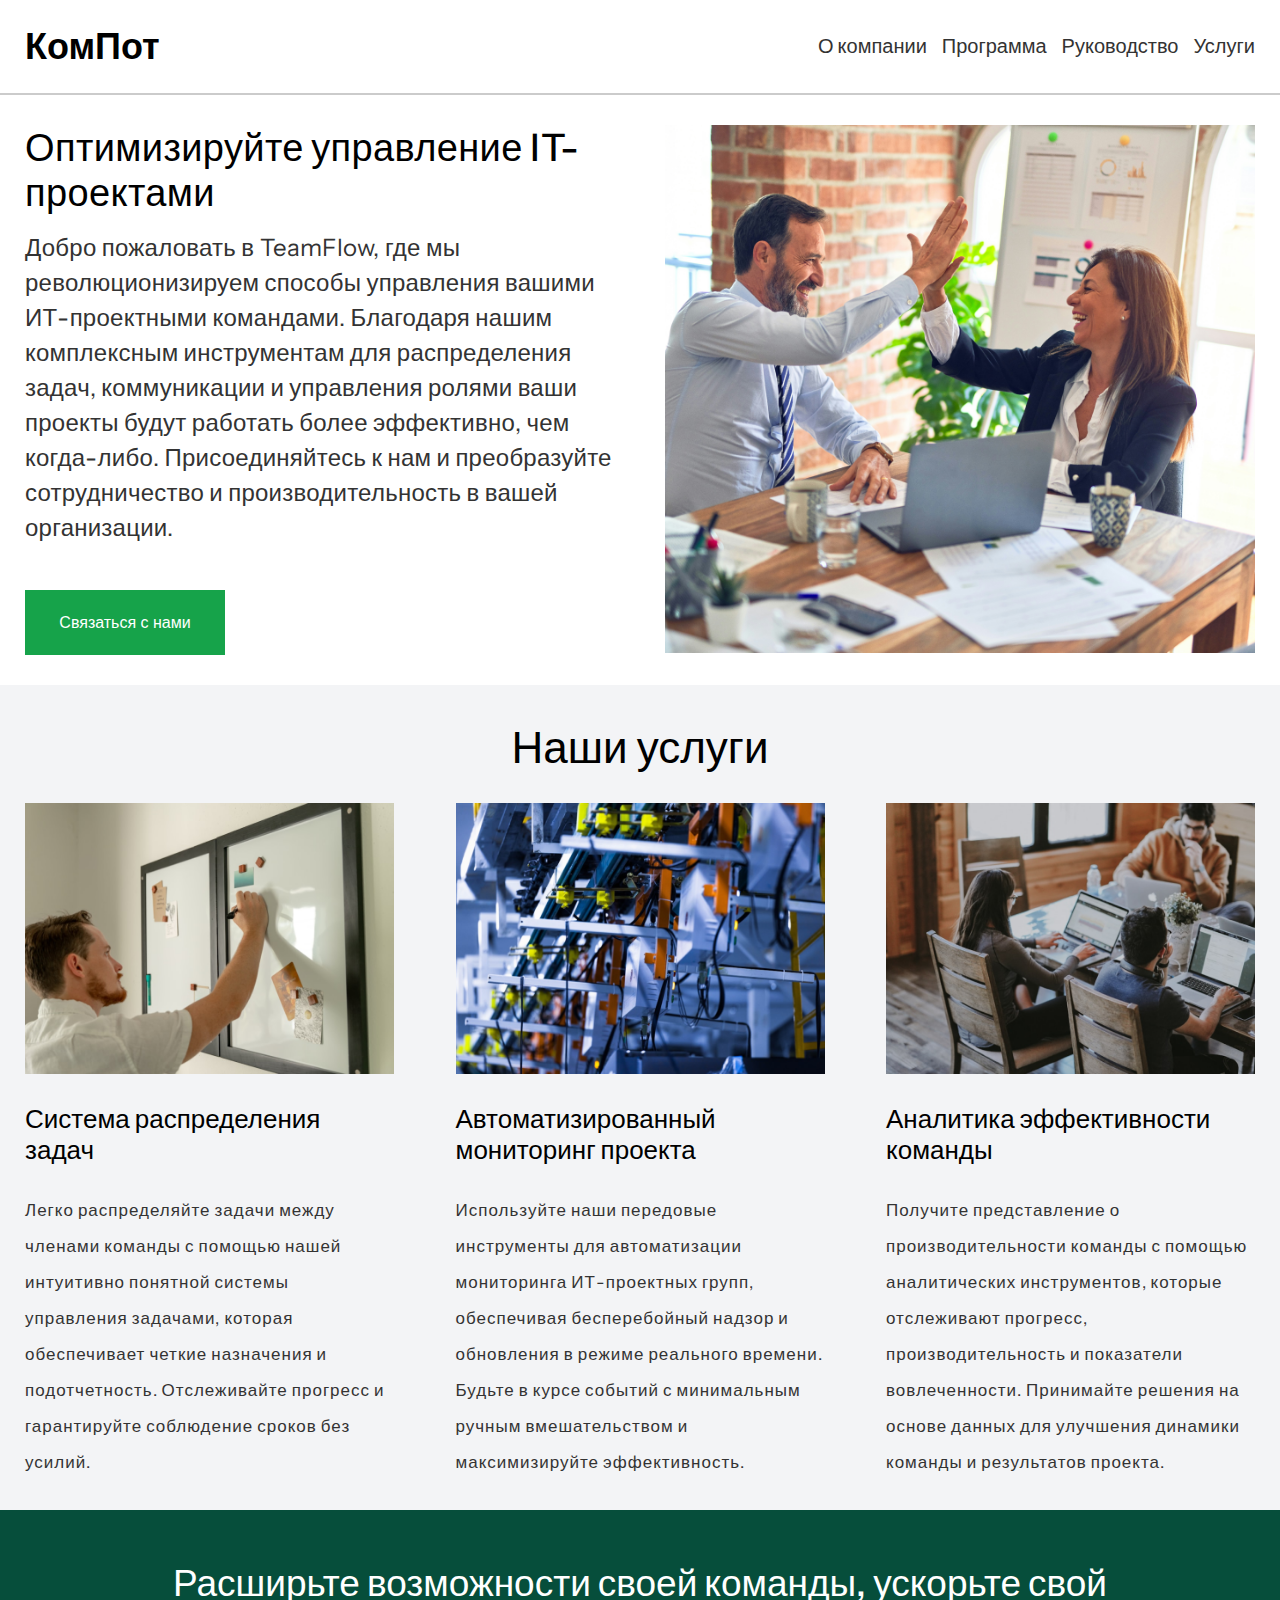
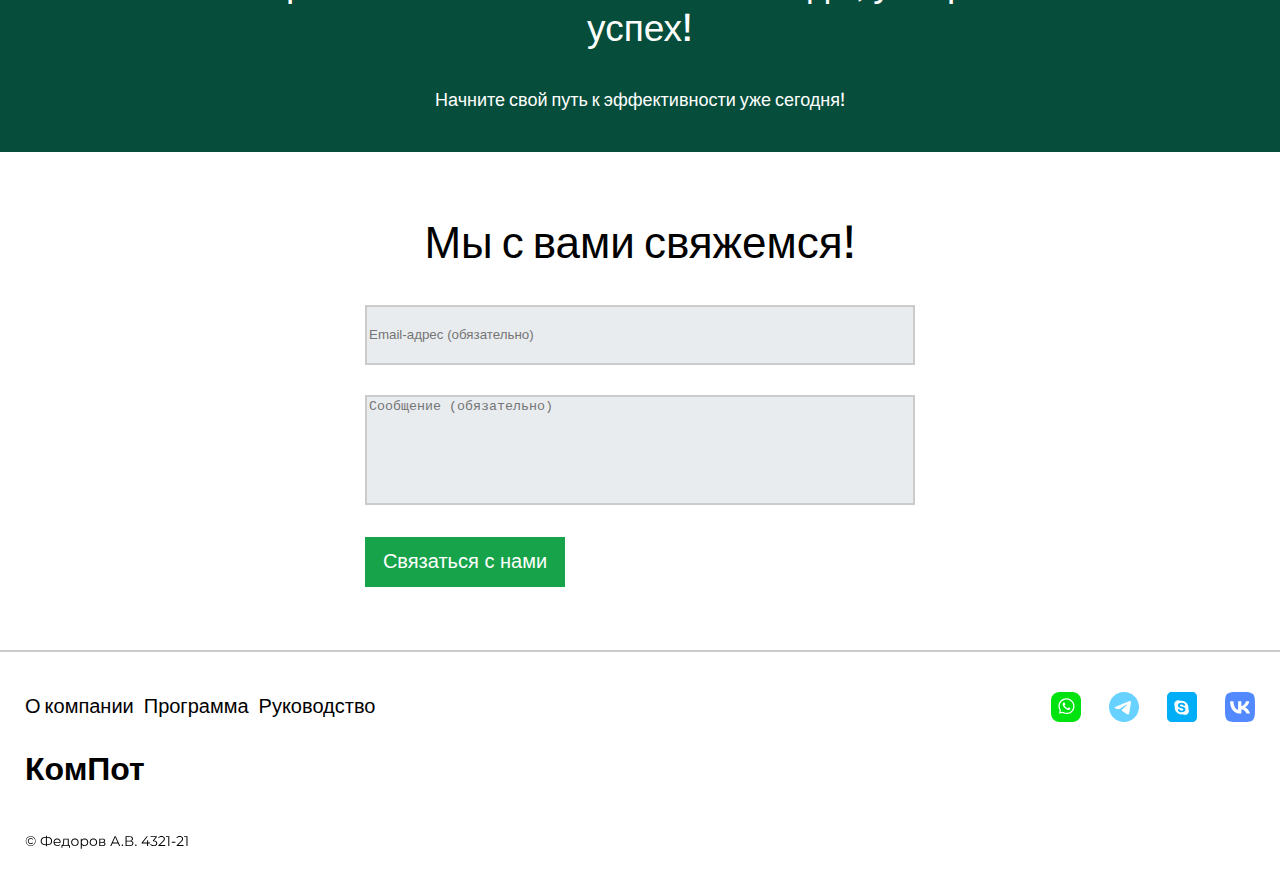
<file: index.html>
<!DOCTYPE html>
<html lang="en">
<head>
    <meta charset="UTF-8">
    <title>Title</title>
    <link rel="stylesheet" href="styles/reset.css">
    <link href="https://fonts.googleapis.com/css2?family=Instrument+Sans:wght@400;700&display=swap" rel="stylesheet">
    <link rel="stylesheet" href="styles/style.css">
    <meta name="viewport" content="width=device-width, initial-scale=1">

</head>
<body>
    <header>
        <div class="headerContainer">
            <div class="headerLogo">
                <a href="index.html" style="color: black; text-decoration: none">КомПот</a>
            </div>
            <nav class="navD">
                <div><a href="aboutUs.html">О компании</a></div>
                <div><a href="program.html">Программа</a></div>
                <div><a href="manual.html">Руководство</a></div>
                <div><a href="#services">Услуги</a></div>
            </nav>
            <img class="headerMenu" style="width: 25px" src="./image/menu.svg" alt='menu'>
            <div class="mobileNav">
                <nav>
                    <div><a href="aboutUs.html">О компании</a></div>
                    <div><a href="program.html">Программа</a></div>
                    <div><a href="manual.html">Руководство</a></div>
                    <div><a href="#services">Услуги</a></div>
                </nav>
            </div>
        </div>
    </header>
    <main>
        <div class="aboutUsContainer">
            <div class="aboutUs">
                <div class="aboutUsLeft">
                    <div class="aboutUsLeftTitle">
                        Оптимизируйте управление IT-проектами
                    </div>
                    <div class="aboutUsLeftDescription">
                        Добро пожаловать в TeamFlow, где мы революционизируем способы управления вашими ИТ-проектными командами. Благодаря нашим комплексным инструментам для распределения задач, коммуникации и управления ролями ваши проекты будут работать более эффективно, чем когда-либо. Присоединяйтесь к нам и преобразуйте сотрудничество и производительность в вашей организации.
                    </div>
                    <button class="aboutUsLeftBtn">
                        Связаться с нами
                    </button>
                </div>
                <div class="aboutUsRight">
                    <img src="image/image1.png" alt="none">
                </div>
            </div>
        </div>
        <div id="services" class="servicesContainer">
            <div class="services">
                <div class="servicesTitle">Наши услуги</div>
                <div class="servicesCards">
                    <div class="servicesCard">
                        <img src="image/image2.png" alt="">
                        <div class="servicesCardTitle">
                            Система распределения задач
                        </div>
                        <div class="servicesCardDescription">
                            Легко распределяйте задачи между членами команды с помощью нашей интуитивно понятной системы управления задачами, которая обеспечивает четкие назначения и подотчетность. Отслеживайте прогресс и гарантируйте соблюдение сроков без усилий.
                        </div>
                    </div>
                    <div class="servicesCard">
                        <img src="image/image3.png" alt="">
                        <div class="servicesCardTitle">
                            Автоматизированный мониторинг проекта
                        </div>
                        <div class="servicesCardDescription">
                            Используйте наши передовые инструменты для автоматизации мониторинга ИТ-проектных групп, обеспечивая бесперебойный надзор и обновления в режиме реального времени. Будьте в курсе событий с минимальным ручным вмешательством и максимизируйте эффективность.
                        </div>
                    </div>
                    <div class="servicesCard2">
                        <img src="image/image4.png" alt="">
                        <div class="servicesCardTitle">
                            Аналитика эффективности команды
                        </div>
                        <div class="servicesCardDescription">
                            Получите представление о производительности команды с помощью аналитических инструментов, которые отслеживают прогресс, производительность и показатели вовлеченности. Принимайте решения на основе данных для улучшения динамики команды и результатов проекта.
                        </div>
                    </div>
                </div>
            </div>
        </div>
        <div class="success">
            <div class="successTitle">
                Расширьте возможности своей команды, ускорьте свой успех!
            </div>
            <div class="successDescription">
                Начните свой путь к эффективности уже сегодня!
            </div>
        </div>
        <div class="contactContainer">
            <div class="contact">
                <div class="contactTitle">
                    Мы с вами свяжемся!
                </div>
                <input placeholder="Email-адрес (обязательно)"/>
                <textarea placeholder="Сообщение (обязательно)"></textarea>
                <button>Связаться с нами</button>
            </div>
        </div>
    </main>
    <footer>
        <div class="navAndIcons">
            <nav>
                <div><a href="aboutUs.html">О компании</a></div>
                <div><a href="program.html">Программа</a></div>
                <div><a href="manual.html">Руководство</a></div>
            </nav>
            <div class="icons">
                <img src="image/wt.svg" alt="">
                <img src="image/tg.svg" alt="">
                <img src="image/sk.svg" alt="">
                <img src="image/vk.svg" alt="">
            </div>
        </div>
        <div class="logoAndCopy">
            <div class="footerLogo">
                КомПот
            </div>
            <div class="copyright">
                <img src="image/copyright.svg" alt="">
            </div>
        </div>
    </footer>
    <script src="./script.js"></script>
</body>
</html>
</file>
<file: styles/style.css>
*{
    box-sizing: border-box;
}

body{
    width: 100%;
    background-color: lightgray;
    font-family: "Instrument Sans", sans-serif;
}
main{
    width: 1440px;
    margin: auto;
}
/*HEADER*/
header{
    display: flex;
    align-items: center;
    width: 1440px;
    margin: auto;
    background-color: white;
    height: 95px;
    border-bottom: 2px solid rgba(203, 203, 203, 1)
}

.headerMenu{
    display: none;
}

.headerContainer{
    width: 100%;
    display: flex;
    justify-content: space-between;
    align-items: center;
    margin-left: 25px;
    margin-right: 25px;
}

.headerLogo{
    font-size: 36px;
    font-weight: 600;
    line-height: 43.92px;
}

.headerContainer nav{
    display: flex;
    gap: 15px;
}

.headerContainer nav div a{
    text-decoration: none;
    color: #333333;
    font-size: 20px;
    font-weight: 400;
    text-align: left;
}

/*AboutUs*/

.aboutUsContainer{
    display: flex;
    justify-content: center;
    width: 100%;
    padding: 0 25px;
    height: 730px;
    background-color: white;
}

.aboutUs{
    background-color: white;
    margin-top: 70px;
    height: 600px;
    width: 100%;
    display: flex;
}
/*LEFT*/
.aboutUsLeft{
    position: relative;
    width: 50%;
    height: 100%;
    background-color: white;
}

.aboutUsLeftTitle{
    font-size: 44px;
    font-weight: 500;
    line-height: 53.68px;
    letter-spacing: 0.01em;
    margin-bottom: 40px;
}

.aboutUsLeftDescription{
    font-size: 24px;
    font-weight: 400;
    line-height: 44px;
    letter-spacing: 0.01em;
    text-align: left;
    color: #333333;
}

.aboutUsLeftBtn{
    color: white;
    background-color: #333333;
    height: 65px;
    width: 225px;
    font-size: 23px;
    font-weight: 500;
    background-color: rgba(22, 163, 74, 1);
    border: none;
    position: absolute;
    bottom: 0;
}



/*RIGHT*/
.aboutUsRight{
    width: 50%;
    height: 100%;
    background-color: white;
    padding-left: 25px;
}


/*SERVICES*/

.servicesContainer{
    width: 100%;
    padding: 0 35px;
    height: 950px;
    background-color: rgba(243, 244, 246, 1);
}

.services{
    display: flex;
    flex-direction: column;
    align-items: center;
}

.servicesCards{
    display: flex;
    gap: 40px;
    justify-content: space-between;
}

.servicesCardTitle{
    margin-top: 28px;
    margin-bottom: 25px;
    font-size: 26px;
    font-weight: 500;
    line-height: 31.72px;
}

.servicesCardDescription{
    color:rgba(51, 51, 51, 1);
    font-size: 17px;
    font-weight: 400;
    line-height: 36px;
    text-align: left;
    letter-spacing: 1px;
}

.servicesTitle{
    margin-top: 78px;
    font-size: 44px;
    font-weight: 500;
    text-align: left;
    margin-bottom: 34px;
}

/*success*/

.success{
    display: flex;
    flex-direction: column;
    align-items: center;
    background-color: rgba(6, 78, 59, 1);
    color: white;
    width: 100%;
    height: 250px;
}

.successTitle{
    margin-top: 50px;
    margin-bottom: 40px;
    width: 1025px;
    font-size: 37px;
    font-weight: 500;
    line-height: 45.14px;
    text-align: center;
}

.successDescription{
    font-size: 18px;
    font-weight: 500;
    line-height: 21.96px;
    text-align: center;
}

/*КОНТАКТ*/

.contactContainer{
    background-color: white;
    border-bottom: 2px solid rgba(203, 203, 203, 1);
    width: 100%;
    height: 500px;
    display: flex;
    align-items: center;
    justify-content: center;
}

.contact{
    width: 550px;
}

.contactTitle{
    font-size: 44px;
    font-weight: 500;
    line-height: 53.68px;
    text-align: center;
    margin-bottom: 35px;
}

.contact textarea{
    border: 2px solid rgba(203, 203, 203, 1);
    background: rgba(233, 236, 239, 1);
    width: 550px;
    height: 110px;
    resize: none;
    margin-bottom: 30px;
}

.contact input{
    margin-bottom: 30px;
    border: 2px solid rgba(203, 203, 203, 1);
    background: rgba(233, 236, 239, 1);
    width: 550px;
    height: 60px;
}

.contact button{
    color: white;
    background-color: #333333;
    height: 50px;
    width: 200px;
    font-size: 20px;
    font-weight: 500;
    background-color: rgba(22, 163, 74, 1);
    border: none;
}

/*FOOTER*/

footer{
    background-color: white;
    width: 1440px;
    height: 258px;
    margin: auto;
    padding-top: 40px;
    padding-left: 25px;
    padding-right: 25px;
}

.navAndIcons{
    display: flex;
    justify-content: space-between;
}

.navAndIcons nav{
    padding-top: 5px;
    display: flex;
    gap: 10px;
    font-size: 16px;
    font-weight: 500;
    line-height: 19.5px;
    text-align: center;
}


.navAndIcons nav div a{
    color: black;
    text-decoration: none;
    font-size: 20px;
    font-weight: 400;
    text-align: left;
}

.icons{
    display: flex;
    gap: 28px;
}

.footerLogo{
    margin-bottom: 47px;
    margin-top: 27px;
    font-size: 32px;
    font-weight: 600;
    line-height: 39.01px;
}

.copyright{

}

.mobileNav{
    background-color: white;
    z-index: 1;
    position: fixed;
    top: 0;
    left: 0;
    width:  100vw;
    height: 100vh;
}

.mobileNav nav{
    display: flex;
    gap: 30px;
    flex-direction: column;
    width: 100%;
    align-items: center;
    margin-top: 100px;
}

.mobileNav nav div a{
    font-size: 40px;
    font-weight: 500;
}

.mobileNav{
    display: none;
}


@media screen and (max-width: 1439px) and (min-width: 1191px){
    main, header, footer{
        width: 100%;
    }
    /*AboutUs*/

    .aboutUsContainer{
        display: flex;
        justify-content: center;
        width: 100%;
        padding: 30px 25px;
        height: auto;
        background-color: white;
    }

    .aboutUs{
        background-color: white;
        margin-top: 0;
        height: auto;
        width: 100%;
        display: flex;
    }
    /*LEFT*/

    .aboutUsLeftTitle{
        font-size: 38px;
        font-weight: 500;
        line-height: 45px;
        letter-spacing: 0.01em;
        margin-bottom: 15px;
    }

    .aboutUsLeftDescription{
        font-size: 24px;
        font-weight: 400;
        line-height: 35px;

        letter-spacing: 0.01em;
        text-align: left;
        color: #333333;
        margin-bottom: 70px;
    }

    .aboutUsLeftBtn{
        color: white;
        background-color: #333333;
        height: 65px;
        width: 200px;
        font-size: 16px;
        font-weight: 500;
        background-color: rgba(22, 163, 74, 1);
        border: none;
        position: absolute;
        bottom: 0;
    }



    /*RIGHT*/

    .aboutUsRight img{
        width: 100%;
    }


    /*SERVICES*/

    .servicesContainer{
        height: auto;
        width: 100%;
        padding: 0 25px;
        background-color: rgba(243, 244, 246, 1);
    }

    .services{
        display: flex;
        height: auto;
        flex-direction: column;
        align-items: center;
        padding-bottom: 30px;
    }

    .servicesCards{
        display: flex;
        gap: 3%;
        justify-content: space-between;
    }

    .servicesCard, .servicesCard2{
        width: 30%;
    }

    .servicesCard img, .servicesCard2 img{
        width: 100%;
    }


    .servicesCardTitle{
        margin-top: 28px;
        margin-bottom: 25px;
        font-size: 26px;
        font-weight: 500;
        line-height: 31.72px;
    }

    .servicesCardDescription{
        color:rgba(51, 51, 51, 1);
        font-size: 17px;
        font-weight: 400;
        line-height: 36px;
        text-align: left;
        letter-spacing: 1px;
    }

    .servicesTitle{
        margin-top: 40px;
        font-size: 44px;
        font-weight: 500;
        text-align: left;
        margin-bottom: 34px;
    }

    /*success*/

    .success{
        display: flex;
        flex-direction: column;
        align-items: center;
        background-color: rgba(6, 78, 59, 1);
        color: white;
        width: 100%;
        height: auto;
        padding-bottom: 40px;
    }

    .successTitle{
        margin-top: 50px;
        margin-bottom: 40px;
        width: 80%;
        font-size: 37px;
        font-weight: 500;
        line-height: 45.14px;
        text-align: center;
    }

    .successDescription{
        font-size: 18px;
        font-weight: 500;
        line-height: 21.96px;
        text-align: center;
    }

    /*FOOTER*/

    footer{
        background-color: white;
        width: 100%;
        height: auto;
        margin: auto;
        padding-top: 40px;
        padding-left: 25px;
        padding-bottom: 40px;
        padding-right: 25px;
    }

}



@media screen and (max-width: 1190px) and (min-width: 1071px){
    main, header, footer{
        width: 100%;
    }
    /*AboutUs*/

    .aboutUsContainer{
        display: flex;
        justify-content: center;
        width: 100%;
        padding: 30px 25px;
        height: auto;
        background-color: white;
    }

    .aboutUs{
        background-color: white;
        margin-top: 0;
        height: auto;
        width: 100%;
        display: flex;
    }
    /*LEFT*/
    .aboutUsLeft{
        position: relative;
        width: 50%;
        height: 100%;
        background-color: white;
    }

    .aboutUsLeftTitle{
        font-size: 30px;
        font-weight: 500;
        line-height: 40px;
        letter-spacing: 0.01em;
        margin-bottom: 20px;
    }

    .aboutUsLeftDescription{
        font-size: 20px;
        font-weight: 400;
        line-height: 30px;

        letter-spacing: 0.01em;
        text-align: left;
        color: #333333;
        margin-bottom: 70px;
    }

    .aboutUsLeftBtn{
        color: white;
        background-color: #333333;
        height: 50px;
        width: 150px;
        font-size: 16px;
        font-weight: 500;
        background-color: rgba(22, 163, 74, 1);
        border: none;
        position: absolute;
        bottom: 0;
    }



    /*RIGHT*/
    .aboutUsRight{
        width: 50%;
        height: 100%;
        background-color: white;
        padding-left: 25px;
    }

    .aboutUsRight img{
        width: 100%;
    }

    /*SERVICES*/

    .servicesContainer{
        width: 100%;
        height: auto;
        padding: 0 25px;
        background-color: rgba(243, 244, 246, 1);
    }

    .services{
        height: auto;
        display: flex;
        flex-direction: column;
        align-items: center;
        padding-bottom: 30px;
    }

    .servicesCards{
        display: flex;
        gap: 3%;
        justify-content: space-between;
    }

    .servicesCard, .servicesCard2{
        width: 30%;
    }

    .servicesCard img, .servicesCard2 img{
        width: 100%;
    }


    .servicesCardTitle{
        margin-top: 25px;
        margin-bottom: 25px;
        font-size: 26px;
        font-weight: 500;
        line-height: 25px;
    }

    .servicesCardDescription{
        color:rgba(51, 51, 51, 1);
        font-size: 15px;
        font-weight: 400;
        line-height: 25px;
        text-align: left;
        letter-spacing: 1px;
    }

    .servicesTitle{
        margin-top: 40px;
        font-size: 44px;
        font-weight: 500;
        text-align: left;
        margin-bottom: 34px;
    }

    /*success*/

    .success{
        display: flex;
        flex-direction: column;
        align-items: center;
        background-color: rgba(6, 78, 59, 1);
        color: white;
        width: 100%;
        height: auto;
        padding-bottom: 40px;
    }

    .successTitle{
        margin-top: 50px;
        margin-bottom: 40px;
        width: 80%;
        font-size: 37px;
        font-weight: 500;
        line-height: 45.14px;
        text-align: center;
    }

    .successDescription{
        font-size: 18px;
        font-weight: 500;
        line-height: 21.96px;
        text-align: center;
    }

    /*FOOTER*/

    footer{
        background-color: white;
        width: 100%;
        height: auto;
        margin: auto;
        padding-top: 40px;
        padding-left: 25px;
        padding-right: 25px;
        padding-bottom: 40px;
    }

}


@media screen and (max-width: 1070px) and (min-width: 800px){
    main, header, footer{
        width: 100%;
    }
    /*AboutUs*/

    .aboutUsContainer{
        display: flex;
        justify-content: center;
        width: 100%;
        padding: 30px 25px;
        height: auto;
        background-color: white;
    }

    .aboutUs{
        background-color: white;
        margin-top: 0;
        height: auto;
        width: 100%;
        display: flex;
        flex-direction: column;
        align-items: center;
    }
    /*LEFT*/
    .aboutUsLeft{
        position: relative;
        width: 100%;

        height: auto;
        background-color: white;
    }

    .aboutUsLeftTitle{
        font-size: 30px;
        font-weight: 500;
        line-height: 40px;
        letter-spacing: 0.01em;
        margin-bottom: 20px;
    }

    .aboutUsLeftDescription{
        font-size: 20px;
        font-weight: 400;
        line-height: 30px;

        letter-spacing: 0.01em;
        text-align: left;
        color: #333333;
        margin-bottom: 70px;
    }

    .aboutUsLeftBtn{
        color: white;
        background-color: #333333;
        height: 50px;
        width: 150px;
        font-size: 16px;
        font-weight: 500;
        background-color: rgba(22, 163, 74, 1);
        border: none;
        position: absolute;
        bottom: 0;
    }



    /*RIGHT*/
    .aboutUsRight{
        display: none;
    }

    /*RIGHT*/
    .aboutUsRight{
        width: 50%;
        height: 100%;
        background-color: white;
        padding-left: 25px;
    }

    .aboutUsRight img{
        width: 100%;
    }

    /*SERVICES*/

    .servicesContainer{
        width: 100%;
        height: auto;
        padding: 0 25px;
        background-color: rgba(243, 244, 246, 1);
    }

    .services{
        height: auto;
        display: flex;
        flex-direction: column;
        align-items: center;
        padding-bottom: 30px;
    }

    .servicesCards{
        display: flex;
        flex-wrap: wrap;
        gap: 3%;
        justify-content: space-between;

    }

    .servicesCard{
        width: 47%;
    }

    .servicesCard img{
        width: 100%;
    }

    .servicesCard2 img{
        width: 100%;

    }


    .servicesCard2{
        width: 100%;
        margin: auto;
        margin-top: 40px;
    }


    .servicesCardTitle{
        margin-top: 20px;
        margin-bottom: 15px;
        font-size: 26px;
        font-weight: 500;
        line-height: 30px;
    }

    .servicesCardDescription{
        color:rgba(51, 51, 51, 1);
        font-size: 17px;
        font-weight: 400;
        line-height: 36px;
        text-align: left;
        letter-spacing: 1px;
    }

    .servicesTitle{
        margin-top: 40px;
        font-size: 44px;
        font-weight: 500;
        text-align: left;
        margin-bottom: 34px;
    }

    /*success*/

    .success{
        display: flex;
        flex-direction: column;
        align-items: center;
        background-color: rgba(6, 78, 59, 1);
        color: white;
        width: 100%;
        height: auto;
        padding-bottom: 40px;
    }

    .successTitle{
        margin-top: 50px;
        margin-bottom: 40px;
        width: 90%;
        font-size: 37px;
        font-weight: 500;
        line-height: 45.14px;
        text-align: center;
    }

    .successDescription{
        font-size: 18px;
        font-weight: 500;
        line-height: 21.96px;
        text-align: center;
    }

    /*FOOTER*/

    footer{
        background-color: white;
        width: 100%;
        height: auto;
        margin: auto;
        padding-top: 40px;
        padding-left: 25px;
        padding-right: 25px;
        padding-bottom: 40px;
    }

}

@media screen and (max-width: 801px) and (min-width: 501px){
    main, header, footer{
        width: 100%;
    }
    /*AboutUs*/

    .aboutUsContainer{
        display: flex;
        justify-content: center;
        width: 100%;
        padding: 30px 25px;
        height: auto;
        background-color: white;
    }

    .aboutUs{
        background-color: white;
        margin-top: 0;
        height: auto;
        width: 100%;
        display: flex;
        flex-direction: column;
        align-items: center;
    }
    /*LEFT*/
    .aboutUsLeft{
        position: relative;
        width: 100%;

        height: auto;
        background-color: white;
    }

    .aboutUsLeftTitle{
        font-size: 30px;
        font-weight: 500;
        line-height: 30px;
        letter-spacing: 0.01em;
        margin-bottom: 20px;
    }

    .aboutUsLeftDescription{
        font-size: 20px;
        font-weight: 400;
        line-height: 22px;

        letter-spacing: 0.01em;
        text-align: left;
        color: #333333;
        margin-bottom: 70px;
    }

    .aboutUsLeftBtn{
        color: white;
        background-color: #333333;
        height: 50px;
        width: 150px;
        font-size: 16px;
        font-weight: 500;
        background-color: rgba(22, 163, 74, 1);
        border: none;
        position: absolute;
        bottom: 0;
    }



    /*RIGHT*/
    .aboutUsRight{
        display: none;
    }


    /*HEADER*/
    header{
        height: 65px;
    }
    .headerContainer .navD{
        display: none;
    }

    .headerMenu{
        display: block;
    }


    /*SERVICES*/

    .servicesContainer{
        width: 100%;
        height: auto;
        padding: 0 25px;
        background-color: rgba(243, 244, 246, 1);
    }

    .services{
        height: auto;
        display: flex;
        flex-direction: column;
        align-items: center;
        padding-bottom: 30px;
    }

    .servicesCards{
        display: flex;
        flex-wrap: wrap;
        gap: 3%;
        justify-content: space-between;

    }

    .servicesCard{
        width: 47%;
    }

    .servicesCard img{
        width: 100%;
    }

    .servicesCard2 img{
        width: 100%;

    }


    .servicesCard2{
        width: 100%;
        margin: auto;
        margin-top: 40px;
    }


    .servicesCardTitle{
        margin-top: 20px;
        margin-bottom: 10px;
        font-size: 20px;
        font-weight: 500;
        line-height: 25px;
    }

    .servicesCardDescription{
        color:rgba(51, 51, 51, 1);
        font-size: 14px;
        font-weight: 400;
        line-height: 20px;
        text-align: left;
        letter-spacing: 1px;
    }

    .servicesTitle{
        margin-top: 40px;
        font-size: 44px;
        font-weight: 500;
        text-align: left;
        margin-bottom: 34px;
    }


    /*success*/

    .success{
        display: flex;
        flex-direction: column;
        align-items: center;
        background-color: rgba(6, 78, 59, 1);
        color: white;
        width: 100%;
        height: auto;
        padding-bottom: 30px;
    }

    .successTitle{
        margin-top: 30px;
        margin-bottom: 30px;
        width: 100%;
        padding: 0 25px;
        font-size: 30px;
        font-weight: 500;
        line-height: 40px;
        text-align: center;
    }

    .successDescription{
        font-size: 18px;
        font-weight: 500;
        line-height: 21.96px;
        text-align: center;
    }


    /*КОНТАКТ*/

    .contactContainer{
        background-color: white;
        border-bottom: 2px solid rgba(203, 203, 203, 1);
        width: 100%;
        height: auto;
        display: flex;
        align-items: center;
        justify-content: center;
    }

    .contact{
        padding: 40px 0;
        padding-bottom: 90px;
        position: relative;
        width: 100%;
        display: flex;
        flex-direction: column;
        align-items: center;

    }

    .contactTitle{
        font-size: 44px;
        font-weight: 500;
        line-height: 53.68px;
        text-align: center;
        margin-bottom: 35px;
    }

    .contact textarea{
        border: 2px solid rgba(203, 203, 203, 1);
        background: rgba(233, 236, 239, 1);
        width: 90%;
        height: 110px;
        resize: none;
        margin-bottom: 30px;
    }

    .contact input{
        margin-bottom: 30px;
        border: 2px solid rgba(203, 203, 203, 1);
        background: rgba(233, 236, 239, 1);
        width: 90%;
        height: 60px;
    }

    .contact button{
        position: absolute;
        bottom: 40px;
        left: 5%;
        color: white;
        background-color: #333333;
        height: 50px;
        width: 200px;
        font-size: 20px;
        font-weight: 500;
        background-color: rgba(22, 163, 74, 1);
        border: none;
    }

    /*FOOTER*/

    footer{
        background-color: white;
        width: 100%;
        height: auto;
        margin: auto;
        padding-top: 40px;
        padding-left: 25px;
        padding-right: 25px;
        padding-bottom: 30px;
    }

    .navAndIcons{
        display: flex;
        justify-content: space-between;
        align-items: flex-start;
    }

    .navAndIcons nav{
        padding-top: 0;
        display: flex;
        flex-direction: column;
        gap: 10px;
        font-size: 16px;
        font-weight: 500;
        line-height: 19.5px;
        text-align: start;
    }


    .navAndIcons nav div a{
        color: black;
        text-decoration: none;
        font-size: 20px;
        font-weight: 400;
        text-align: left;
    }

    .icons{
        display: flex;
        gap: 28px;
    }

    .icons img{
        width: 30px;
    }

    .footerLogo{
        margin-bottom: 10px;
        margin-top: 10px;
        font-size: 32px;
        font-weight: 600;
        line-height: 39.01px;
    }

    .logoAndCopy{
        display: flex;
        justify-content: space-between;
        align-items: center;
    }

    .copyright{
        padding-top: 10px;
    }

}


@media screen and (max-width: 500px) and (min-width: 401px){
    main, header, footer{
        width: 100%;
    }
    /*AboutUs*/

    .aboutUsContainer{
        display: flex;
        justify-content: center;
        width: 100%;
        padding: 15px 25px;
        height: auto;
        background-color: white;
    }

    .aboutUs{
        background-color: white;
        margin-top: 0;
        height: auto;
        width: 100%;
        display: flex;
        flex-direction: column;
        align-items: center;
    }
    /*LEFT*/
    .aboutUsLeft{
        position: relative;
        width: 100%;

        height: auto;
        background-color: white;
    }

    .aboutUsLeftTitle{
        font-size: 25px;
        font-weight: 500;
        line-height: 35px;
        letter-spacing: 0.01em;
        margin-bottom: 10px;
    }

    .aboutUsLeftDescription{
        font-size: 16px;
        font-weight: 400;
        line-height: 25px;

        letter-spacing: 0.01em;
        text-align: left;
        color: #333333;
        margin-bottom: 70px;
    }

    .aboutUsLeftBtn{
        color: white;
        background-color: #333333;
        height: 50px;
        width: 150px;
        font-size: 16px;
        font-weight: 500;
        background-color: rgba(22, 163, 74, 1);
        border: none;
        position: absolute;
        bottom: 0;
    }



    /*RIGHT*/
    .aboutUsRight{
        display: none;
    }

    /*HEADER*/
    header{
        height: 65px;
    }
    .headerContainer .navD{
        display: none;
    }

    .headerMenu{
        display: block;
    }

    .headerLogo{
        font-size: 28px;
        font-weight: 600;
        line-height: 40px;
    }


    /*SERVICES*/

    .servicesContainer{
        width: 100%;
        height: auto;
        padding: 0 25px;
        background-color: rgba(243, 244, 246, 1);
    }

    .services{
        height: auto;
        display: flex;
        flex-direction: column;
        align-items: center;
        padding-bottom: 30px;
    }

    .servicesCards{
        display: flex;
        gap: 40px;
        flex-wrap: wrap;
        justify-content: space-between;

    }

    .servicesCard{
        width: 100%;
    }

    .servicesCard img{
        width: 100%;
    }

    .servicesCard2 img{
        width: 100%;

    }


    .servicesCard2{
        width: 100%;
        margin: auto;
    }


    .servicesCardTitle{
        margin-top: 20px;
        margin-bottom: 10px;
        font-size: 20px;
        font-weight: 500;
        line-height: 25px;
    }

    .servicesCardDescription{
        color:rgba(51, 51, 51, 1);
        font-size: 14px;
        font-weight: 400;
        line-height: 20px;
        text-align: left;
        letter-spacing: 1px;
    }

    .servicesTitle{
        margin-top: 30px;
        font-size: 40px;
        font-weight: 500;
        text-align: left;
        margin-bottom: 25px;
    }

    /*success*/

    .success{
        display: flex;
        flex-direction: column;
        align-items: center;
        background-color: rgba(6, 78, 59, 1);
        color: white;
        width: 100%;
        height: auto;
        padding-bottom: 30px;
    }

    .successTitle{
        margin-top: 30px;
        margin-bottom: 30px;
        width: 100%;
        padding: 0 25px;
        font-size: 30px;
        font-weight: 500;
        line-height: 40px;
        text-align: center;
    }

    .successDescription{
        font-size: 15px;
        font-weight: 500;
        padding: 0 25px;
        line-height: 20px;
        text-align: center;
    }



    /*КОНТАКТ*/

    .contactContainer{
        background-color: white;
        border-bottom: 2px solid rgba(203, 203, 203, 1);
        width: 100%;
        height: auto;
        display: flex;
        align-items: center;
        justify-content: center;
    }

    .contact{
        padding: 30px 0;
        padding-bottom: 80px;
        position: relative;
        width: 100%;
        display: flex;
        flex-direction: column;
        align-items: center;

    }

    .contactTitle{
        font-size: 35px;
        font-weight: 500;
        line-height: 50px;
        text-align: center;
        margin-bottom: 35px;
    }

    .contact textarea{
        border: 2px solid rgba(203, 203, 203, 1);
        background: rgba(233, 236, 239, 1);
        width: 90%;
        height: 110px;
        resize: none;
        margin-bottom: 30px;
    }

    .contact input{
        margin-bottom: 30px;
        border: 2px solid rgba(203, 203, 203, 1);
        background: rgba(233, 236, 239, 1);
        width: 90%;
        height: 60px;
    }

    .contact button{
        position: absolute;
        bottom: 30px;
        left: 5%;
        color: white;
        background-color: #333333;
        height: 50px;
        width: 200px;
        font-size: 20px;
        font-weight: 500;
        background-color: rgba(22, 163, 74, 1);
        border: none;
    }

    /*FOOTER*/

    footer{
        background-color: white;
        width: 100%;
        height: auto;
        margin: auto;
        padding-top: 40px;
        padding-left: 25px;
        padding-right: 25px;
        padding-bottom: 30px;
    }

    .navAndIcons{
        display: flex;
        justify-content: space-between;
        align-items: flex-start;
    }

    .navAndIcons nav{
        padding-top: 0;
        display: flex;
        flex-direction: column;
        gap: 10px;
        font-size: 16px;
        font-weight: 500;
        line-height: 19.5px;
        text-align: start;
    }


    .navAndIcons nav div a{
        color: black;
        text-decoration: none;
        font-size: 16px;
        font-weight: 400;
        text-align: left;
    }

    .icons{
        display: flex;
        gap: 20px;
    }

    .icons img{
        width: 25px;
    }

    .footerLogo{
        margin-bottom: 10px;
        margin-top: 10px;
        font-size: 25px;
        font-weight: 600;
        line-height: 39.01px;
    }

    .logoAndCopy{
        display: flex;
        justify-content: space-between;
        align-items: center;
    }

    .copyright{
        padding-top: 10px;
    }

}

@media screen and (max-width: 400px) and (min-width: 0px){
    main, header, footer{
        width: 100%;
    }
    /*AboutUs*/

    .aboutUsContainer{
        display: flex;
        justify-content: center;
        width: 100%;
        padding: 10px 25px;
        height: auto;
        background-color: white;
    }

    .aboutUs{
        background-color: white;
        margin-top: 0;
        height: auto;
        width: 100%;
        display: flex;
        flex-direction: column;
        align-items: center;
    }
    /*LEFT*/
    .aboutUsLeft{
        position: relative;
        width: 100%;

        height: auto;
        background-color: white;
    }

    .aboutUsLeftTitle{
        font-size: 20px;
        font-weight: 500;
        line-height: 30px;
        letter-spacing: 0.01em;
        margin-bottom: 10px;
    }

    .aboutUsLeftDescription{
        font-size: 12px;
        font-weight: 400;
        line-height: 20px;

        letter-spacing: 0.01em;
        text-align: left;
        color: #333333;
        margin-bottom: 50px;
    }

    .aboutUsLeftBtn{
        color: white;
        background-color: #333333;
        height: 30px;
        width: 100px;
        font-size: 10px;
        font-weight: 500;
        background-color: rgba(22, 163, 74, 1);
        border: none;
        position: absolute;
        bottom: 0;
    }



    /*RIGHT*/
    .aboutUsRight{
        display: none;
    }

    /*HEADER*/
    header{
        height: 65px;
    }
    .headerContainer .navD{
        display: none;
    }

    .headerMenu{
        display: block;
    }

    .headerLogo{
        font-size: 28px;
        font-weight: 600;
        line-height: 40px;
    }

    /*SERVICES*/

    .servicesContainer{
        width: 100%;
        height: auto;
        padding: 0 25px;
        background-color: rgba(243, 244, 246, 1);
    }

    .services{
        height: auto;
        display: flex;
        flex-direction: column;
        align-items: center;
        padding-bottom: 30px;
    }

    .servicesCards{
        display: flex;
        gap: 40px;
        flex-wrap: wrap;
        justify-content: space-between;

    }

    .servicesCard{
        width: 100%;
    }

    .servicesCard img{
        width: 100%;
    }

    .servicesCard2 img{
        width: 100%;

    }


    .servicesCard2{
        width: 100%;
        margin: auto;
    }


    .servicesCardTitle{
        margin-top: 20px;
        margin-bottom: 10px;
        font-size: 20px;
        font-weight: 500;
        line-height: 25px;
    }

    .servicesCardDescription{
        color:rgba(51, 51, 51, 1);
        font-size: 14px;
        font-weight: 400;
        line-height: 20px;
        text-align: left;
        letter-spacing: 1px;
    }

    .servicesTitle{
        margin-top: 30px;
        font-size: 40px;
        font-weight: 500;
        text-align: left;
        margin-bottom: 25px;
    }

    /*success*/

    .success{
        display: flex;
        flex-direction: column;
        align-items: center;
        background-color: rgba(6, 78, 59, 1);
        color: white;
        width: 100%;
        height: auto;
        padding-bottom: 30px;
    }

    .successTitle{
        margin-top: 30px;
        margin-bottom: 20px;
        width: 100%;
        padding: 0 25px;
        font-size: 25px;
        font-weight: 500;
        line-height: 30px;
        text-align: center;
    }

    .successDescription{
        font-size: 15px;
        font-weight: 500;
        padding: 0 25px;
        line-height: 20px;
        text-align: center;
    }

    /*КОНТАКТ*/

    .contactContainer{
        background-color: white;
        border-bottom: 2px solid rgba(203, 203, 203, 1);
        width: 100%;
        height: auto;
        display: flex;
        align-items: center;
        justify-content: center;
    }

    .contact{
        padding: 30px 0;
        padding-bottom: 70px;
        position: relative;
        width: 100%;
        display: flex;
        flex-direction: column;
        align-items: center;

    }

    .contactTitle{
        font-size: 30px;
        font-weight: 500;
        line-height: 50px;
        text-align: center;
        margin-bottom: 35px;
    }

    .contact textarea{
        border: 2px solid rgba(203, 203, 203, 1);
        background: rgba(233, 236, 239, 1);
        width: 90%;
        height: 110px;
        resize: none;
        margin-bottom: 20px;
    }

    .contact input{
        margin-bottom: 20px;
        border: 2px solid rgba(203, 203, 203, 1);
        background: rgba(233, 236, 239, 1);
        width: 90%;
        height: 60px;
    }

    .contact button{
        position: absolute;
        bottom: 30px;
        left: 5%;
        color: white;
        background-color: #333333;
        height: 40px;
        width: 160px;
        font-size: 16px;
        font-weight: 500;
        background-color: rgba(22, 163, 74, 1);
        border: none;
    }


    /*FOOTER*/

    footer{
        background-color: white;
        width: 100%;
        height: auto;
        margin: auto;
        padding-top: 40px;
        padding-left: 25px;
        padding-right: 25px;
        padding-bottom: 30px;
    }

    .navAndIcons{
        display: flex;
        justify-content: space-between;
        align-items: flex-start;
    }

    .navAndIcons nav{
        padding-top: 0;
        display: flex;
        flex-direction: column;
        gap: 10px;
        font-size: 16px;
        font-weight: 500;
        line-height: 19.5px;
        text-align: start;
    }


    .navAndIcons nav div a{
        color: black;
        text-decoration: none;
        font-size: 16px;
        font-weight: 400;
        text-align: left;
    }

    .icons{
        display: flex;
        gap: 10px;
    }

    .icons img{
        width: 25px;
    }

    .footerLogo{
        margin-bottom: 10px;
        margin-top: 10px;
        font-size: 25px;
        font-weight: 600;
        line-height: 39.01px;
    }

    .logoAndCopy{
        display: flex;
        justify-content: space-between;
        align-items: center;
    }

    .copyright{
        padding-top: 10px;
    }

}
</file>
